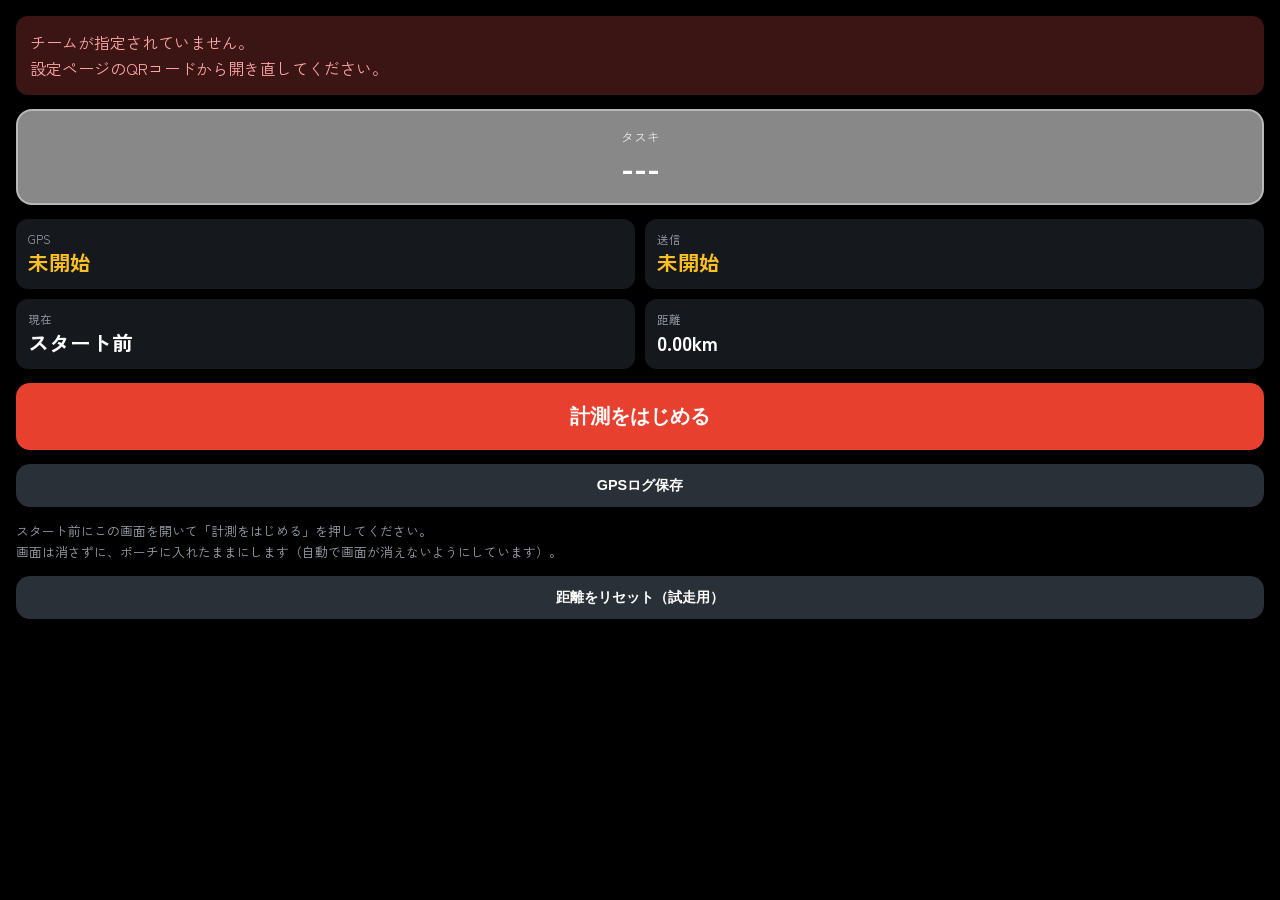
<file: runner.html>
<!doctype html>
<html lang="ja">
<head>
<meta charset="utf-8">
<meta name="viewport" content="width=device-width, initial-scale=1, viewport-fit=cover, user-scalable=no">
<title>タスキ送信機</title>
<meta name="robots" content="noindex">
<meta name="theme-color" content="#000000">
<link rel="stylesheet" href="https://fonts.googleapis.com/css2?family=Zen+Kaku+Gothic+New:wght@500;700;900&display=swap">
<style>
  :root { --c: #888; --ink: #fff; color-scheme: dark; }
  * { box-sizing: border-box; }
  html, body { margin: 0; height: 100%; background: #000; color: #fff; font-family: "Zen Kaku Gothic New", "Hiragino Sans", sans-serif; }
  body { display: flex; flex-direction: column; min-height: 100dvh; padding: max(16px, env(safe-area-inset-top)) 16px max(16px, env(safe-area-inset-bottom)); gap: 14px; }
  .team { background: var(--c); color: var(--ink); border-radius: 16px; padding: 16px; text-align: center; border: 2px solid rgba(255,255,255,.4); }
  .team small { display: block; font-size: .8rem; opacity: .8; }
  .team b { font-size: 1.8rem; font-weight: 900; }
  .grid { display: grid; grid-template-columns: 1fr 1fr; gap: 10px; }
  .box { background: #15181d; border-radius: 12px; padding: 12px; }
  .box small { display: block; color: #9aa1ab; font-size: .72rem; }
  .box b { font-size: 1.3rem; font-variant-numeric: tabular-nums; }
  .ok { color: #4ade80; } .ng { color: #f87171; } .wait { color: #fbbf24; }
  .big { font-size: 1.25rem; font-weight: 900; padding: 20px; border-radius: 14px; border: 0; background: #e8402f; color: #fff; width: 100%; }
  .sub { background: #2a3038; font-size: .9rem; padding: 12px; font-weight: 700; }
  .row { display: flex; gap: 10px; }
  .row > * { flex: 1; }
  .msg { color: #9aa1ab; font-size: .8rem; line-height: 1.6; margin: 0; }
  .err { background: #3b1414; color: #fca5a5; border-radius: 12px; padding: 14px; line-height: 1.6; }
  #lock { position: fixed; inset: 0; background: #000; display: none; flex-direction: column; align-items: center; justify-content: center; gap: 18px; z-index: 9; user-select: none; -webkit-user-select: none; touch-action: none; }
  #lock.on { display: flex; }
  #lock .dot { width: 110px; height: 110px; border-radius: 50%; background: var(--c); border: 3px solid rgba(255,255,255,.5); }
  #lock p { margin: 0; color: #9aa1ab; text-align: center; line-height: 1.7; }
  #lock b { color: #fff; font-size: 1.1rem; }
  #hold { position: absolute; bottom: 0; left: 0; height: 6px; background: #e8402f; width: 0; }
</style>
</head>
<body>
<div id="setupErr" class="err" hidden></div>

<div class="team" id="teamBox"><small>タスキ</small><b id="teamName">---</b></div>

<div class="grid">
  <div class="box"><small>GPS</small><b id="gps" class="wait">未開始</b></div>
  <div class="box"><small>送信</small><b id="net" class="wait">未開始</b></div>
  <div class="box"><small>現在</small><b id="leg">--</b></div>
  <div class="box"><small>距離</small><b id="km">0.00km</b></div>
</div>

<button id="startBtn" class="big" type="button">計測をはじめる</button>
<div class="row">
  <button id="lockBtn" class="big sub" type="button" hidden>画面ロック</button>
  <button id="gpxBtn" class="big sub" type="button">GPSログ保存</button>
</div>
<p class="msg" id="hint">スタート前にこの画面を開いて「計測をはじめる」を押してください。<br>
画面は消さずに、ポーチに入れたままにします（自動で画面が消えないようにしています）。</p>
<button id="resetBtn" class="big sub" type="button">距離をリセット（試走用）</button>

<div id="lock">
  <div class="dot"></div>
  <p><b id="lockTeam"></b><br>送信中 <span id="lockInfo"></span><br>解除するには 2秒 長押し</p>
  <div id="hold"></div>
</div>

<script type="module" src="js/runner.js"></script>
</body>
</html>
</file>
